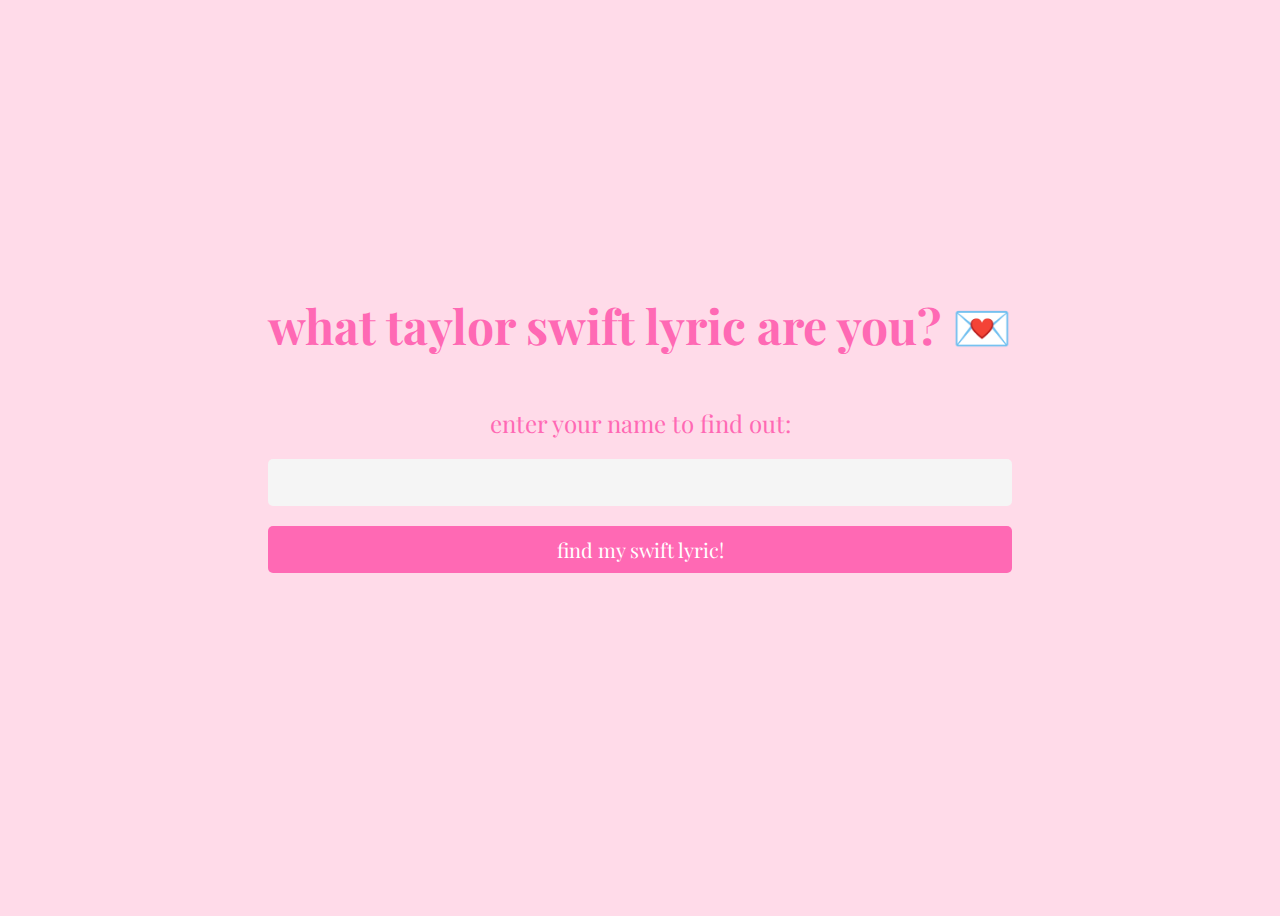
<file: index.html>
<!DOCTYPE html>
<html>
  <head>
    <meta charset="UTF-8">
    <title>swift lyrics</title>
    <link rel="stylesheet" type="text/css" href="static/css/style.css">
    
    <link rel="stylesheet" href="https://fonts.googleapis.com/css?family=Playfair+Display">
  </head>
  <body>
    <div class="container">
      <h1>what taylor swift lyric are you? 💌</h1>
      <form class="lyric-form" action="/generate_lyric" method="GET">
        <label for="name" class="name">enter your name to find out:</label>
        <input type="text" id="name" name="name">
        <input type="submit" value="find my swift lyric!">
      </form>
    </div>
  </body>
</html>
</file>
<file: static/css/style.css>
body {
  background-color: #FFDBE9;
  color: #FF69B4;
  font-family: 'Playfair Display', serif;
  text-align: center;
  display: flex;
  align-items: center;
  justify-content: center;
  height: 100vh;
}

h1 {
  font-size: 3em;
  margin-top: 0;
}

.form-container {
  max-width: 600px;
  width: 50%;
  padding: 50px;
  background-color: rgba(0, 0, 0, 0.5);
  border-radius: 10px;
}

.form-container label,
.form-container input[type="text"],
.form-container input[type="submit"] {
  display: block;
  width: 100%;
  font-size: 3em;
  margin: 10px 0;
}

.name {
    font-size: 1.5em;
    margin-bottom: 20px;
    display: block;
  }  

.form-container input[type="text"] {
  padding: 10px;
  border: none;
  background-color: rgba(255, 255, 255, 0.9);
  border-radius: 3px;
  font-size: 1em;
  width: 100%;
  margin: 20px auto;
  box-sizing: border-box;
}

.form-container input[type="submit"] {
  padding: 10px;
  border: none;
  background-color: #FF69B4;
  color: white;
  border-radius: 3px;
  cursor: pointer;
  transition: background-color 0.3s ease;
  width: 100%;
  margin-top: 10px;
}

.form-container label {
  font-size: 3em;
}

.lyric-form {
  display: flex;
  flex-direction: column;
  align-items: center;
  justify-content: center;
  margin-top: 50px;
}

input[type="text"] {
  font-family: 'Playfair Display', serif;
  font-size: 20px;
  padding: 10px;
  border-radius: 5px;
  border: none;
  background-color: #F5F5F5;
  margin-bottom: 20px;
  width: 100%;
  text-align: center;
  box-sizing: border-box;
}

input[type="submit"] {
  font-family: 'Playfair Display', serif;
  font-size: 20px;
  padding: 10px;
  border-radius: 5px;
  border: none;
  background-color: #FF69B4;
  color: #FFFFFF;
  cursor: pointer;
  transition: all 0.3s ease;
  width: 100%;
  margin-bottom: 50px;
}

input[type="submit"]:hover {
  background-color: #FFFFFF;
  color: #FF69B4;
}

.lyric {
    font-size: 1.5em;
  }
</file>
